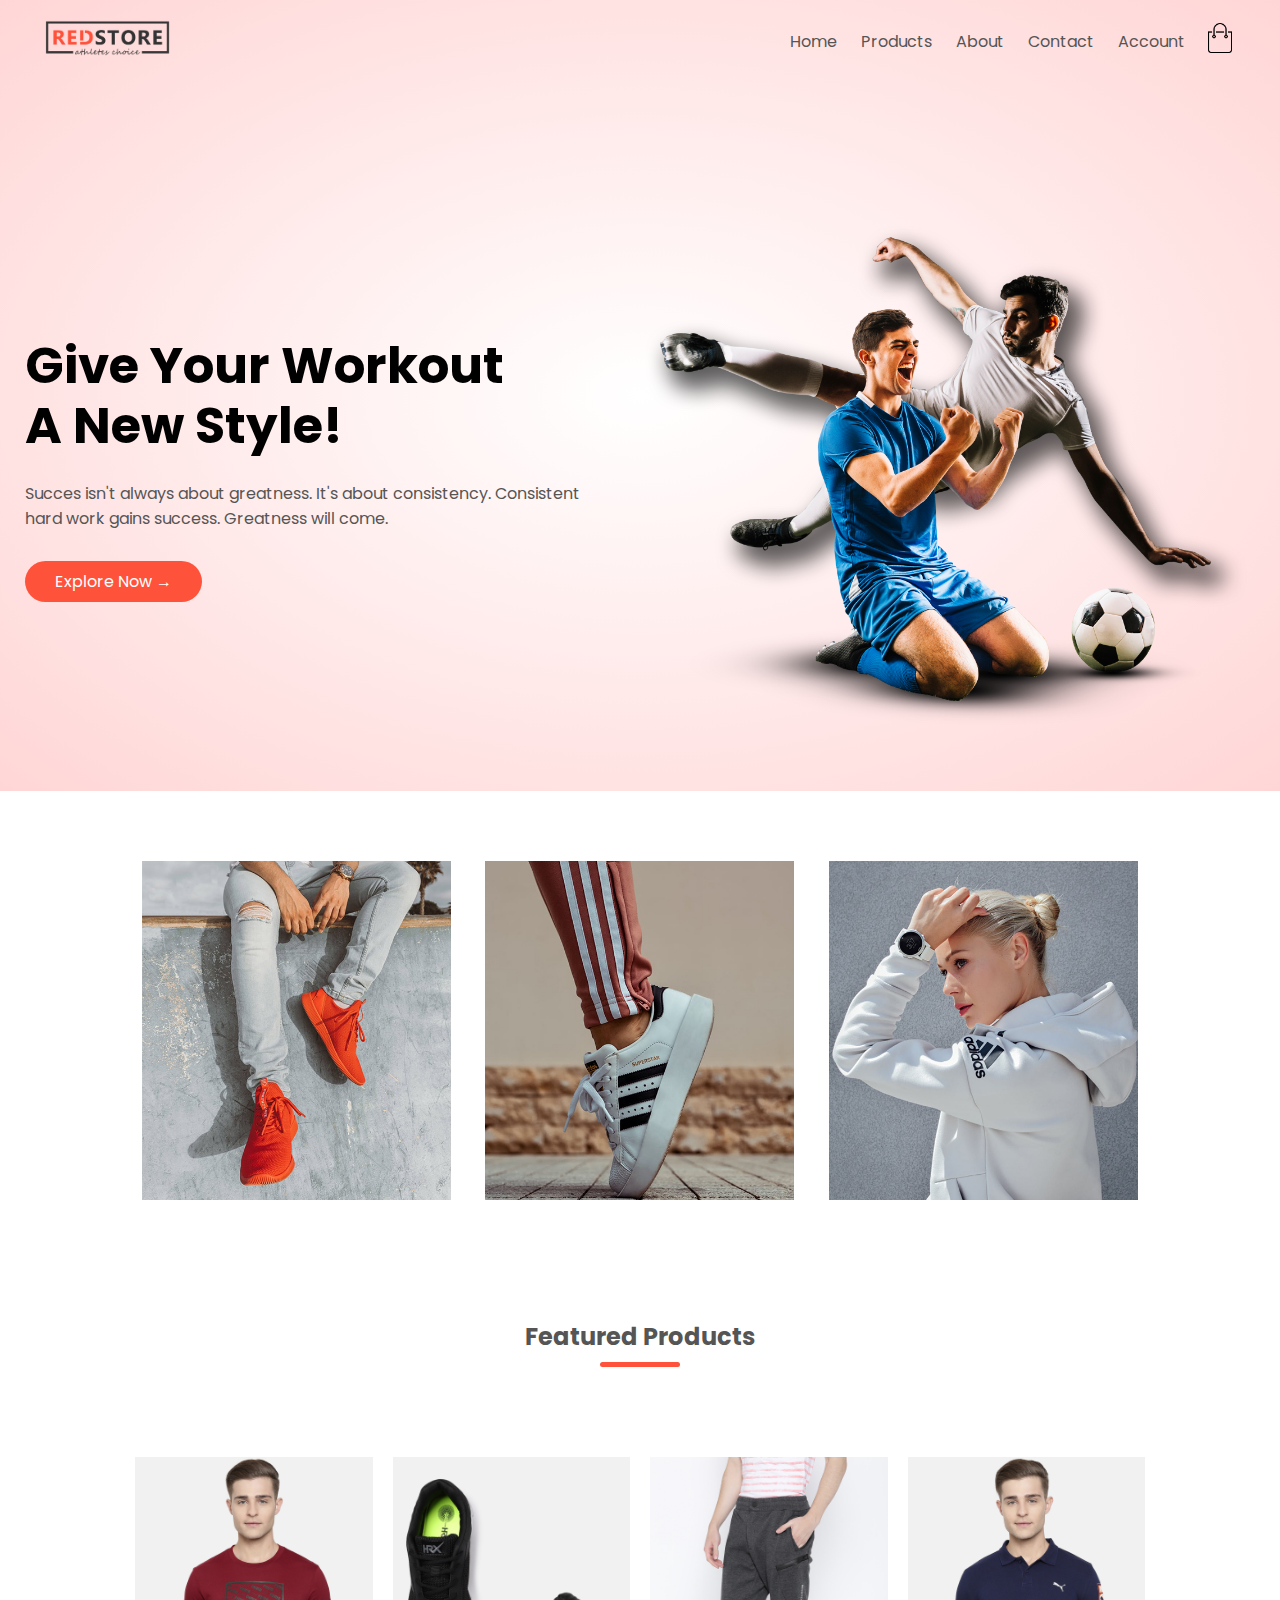
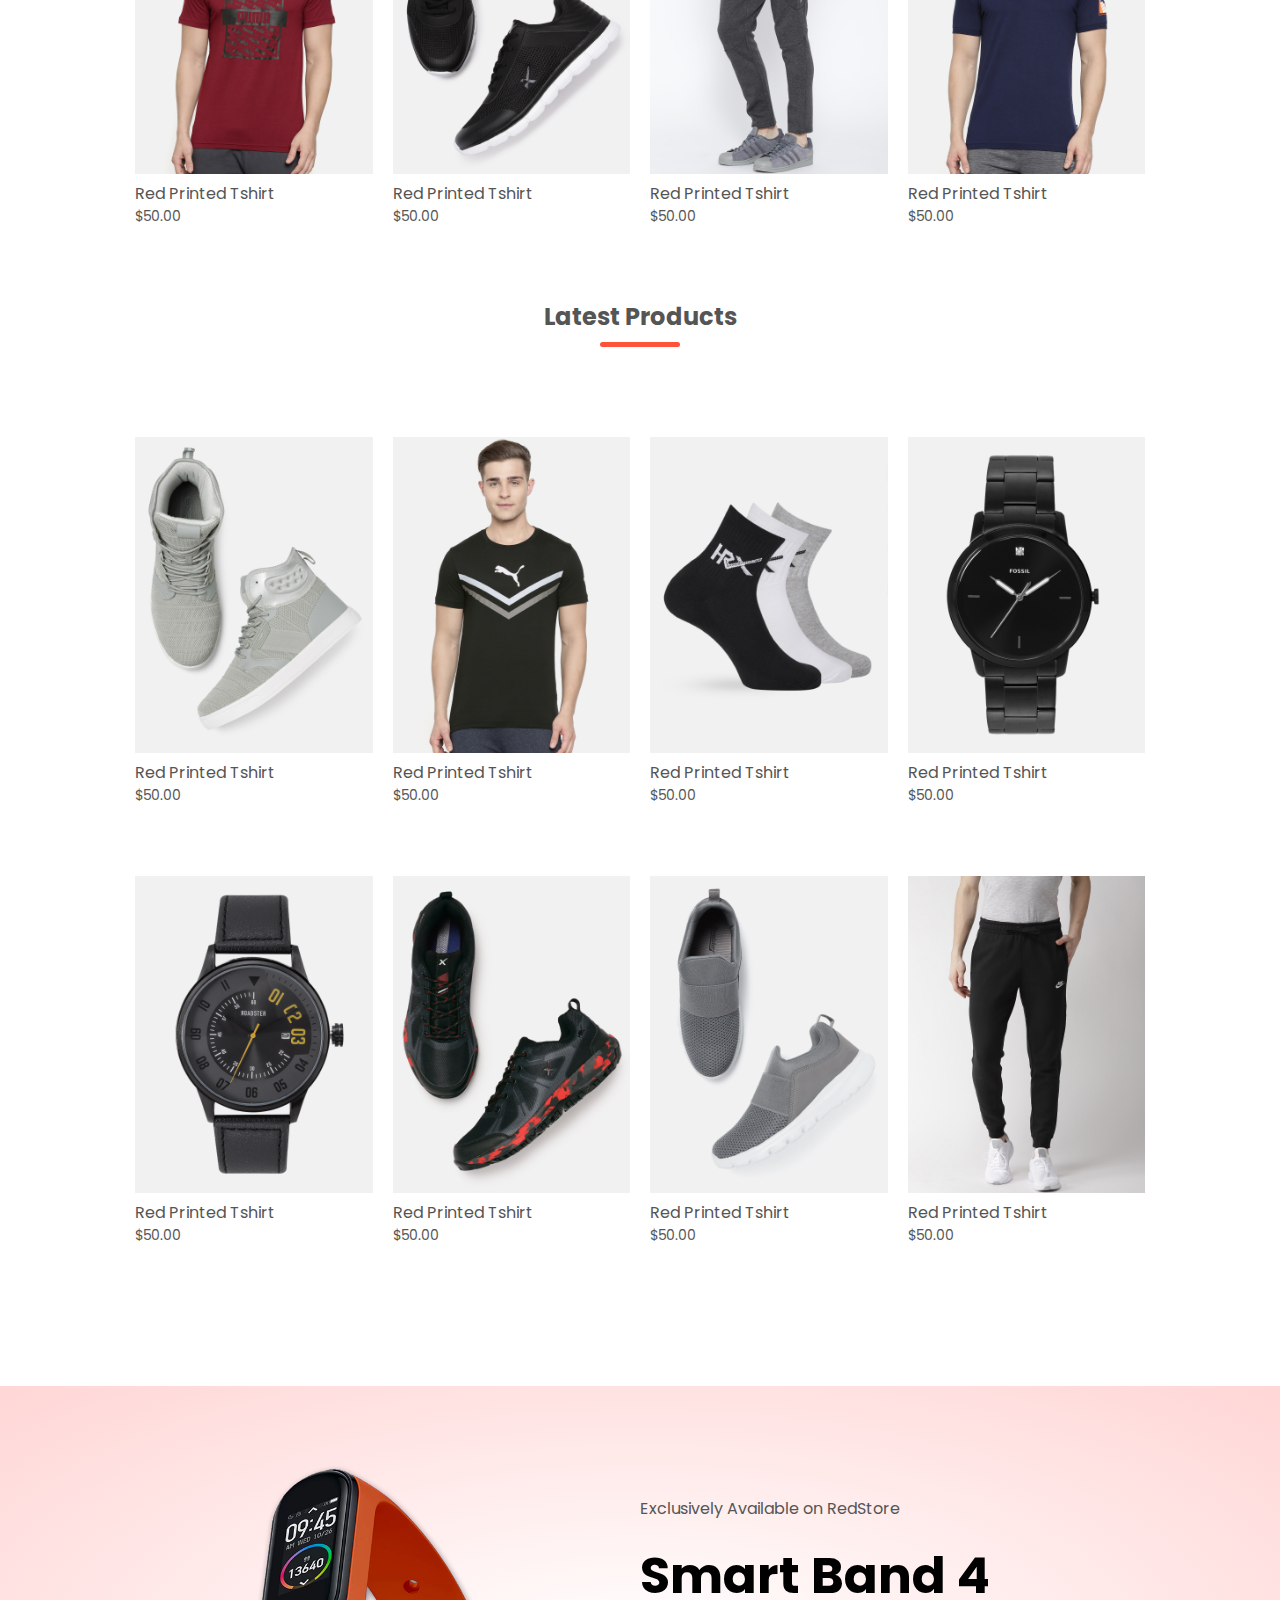
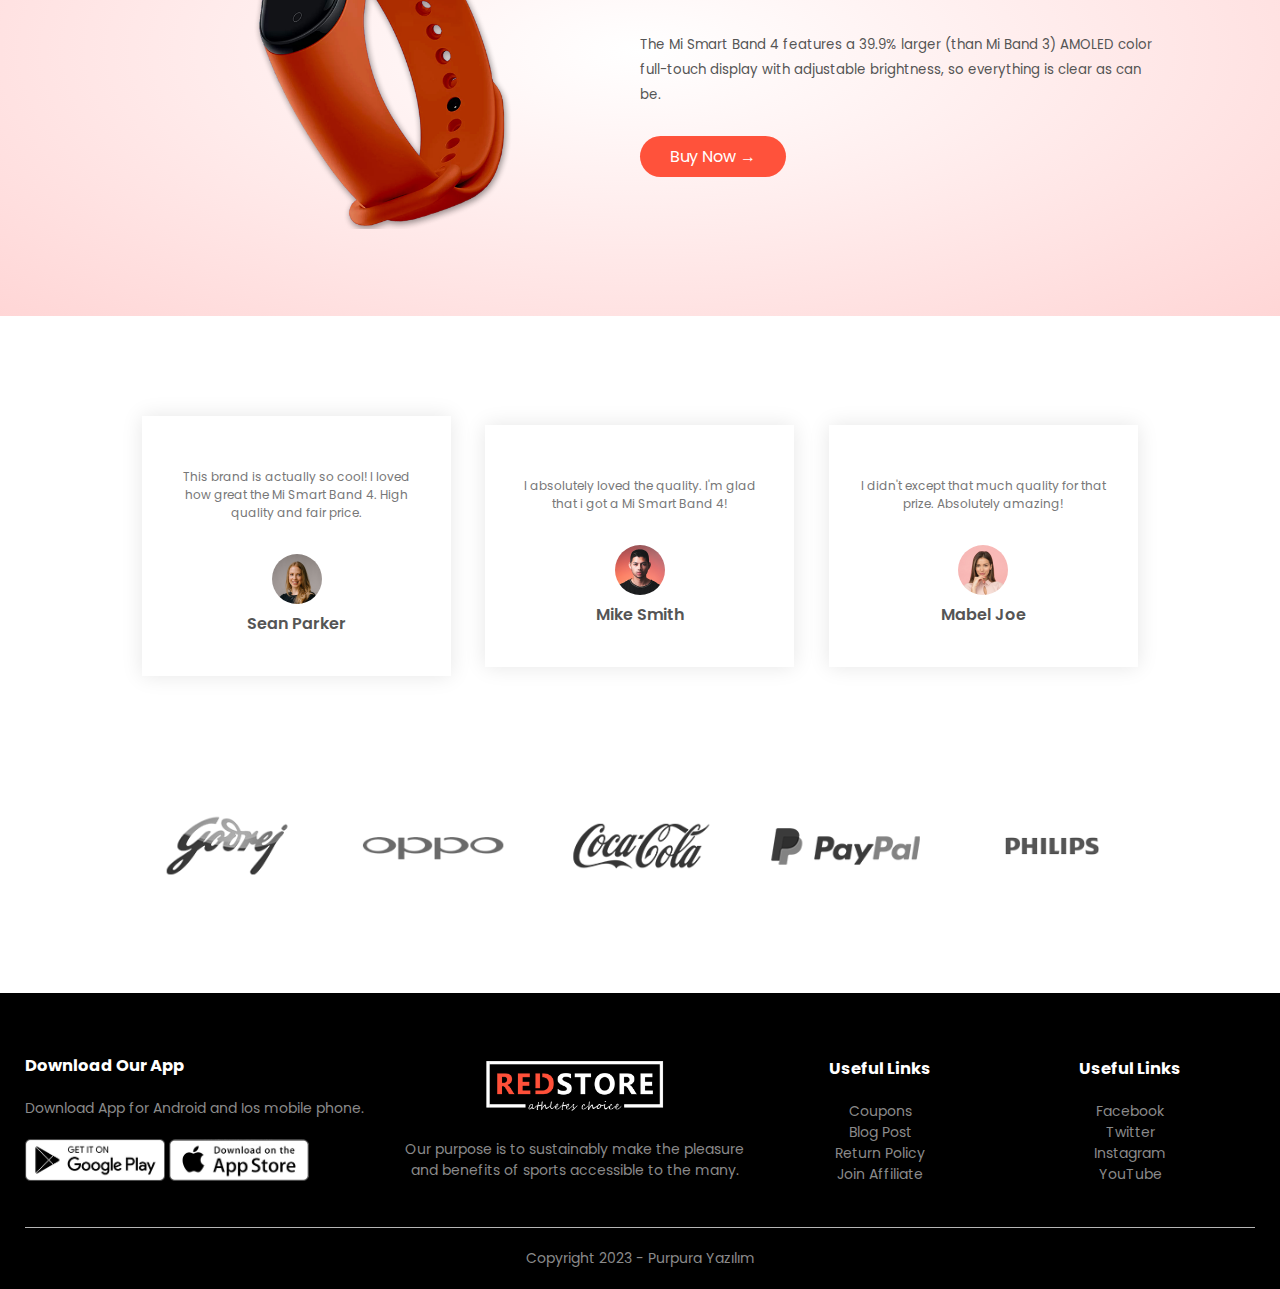
<file: red store/index.html>
<!DOCTYPE html>
<html lang="en">

<head>
    <meta charset="UTF-8" />
    <meta name="viewport" content="width=device-width, initial-scale=1.0" />
    <title>Red Store | Ecommerce Website Design</title>
    <link rel="stylesheet" href="styles.css" />
    <link rel="preconnect" href="https://fonts.googleapis.com" />
    <link rel="preconnect" href="https://fonts.gstatic.com" crossorigin />
    <link href="https://fonts.googleapis.com/css2?family=Poppins:wght@200;300;400;500;600;700&display=swap"
        rel="stylesheet" />
    <link rel="stylesheet" href="https://cdnjs.cloudflare.com/ajax/libs/font-awesome/6.4.2/css/all.min.css"
        integrity="sha512-z3gLpd7yknf1YoNbCzqRKc4qyor8gaKU1qmn+CShxbuBusANI9QpRohGBreCFkKxLhei6S9CQXFEbbKuqLg0DA=="
        crossorigin="anonymous" referrerpolicy="no-referrer" />
</head>

<body>
    <div class="header">
        <div class="container">
            <div class="navbar">
                <div class="logo">
                    <a href="index.html"><img src="images/logo.png" width="125px" /></a>
                </div>
                <nav>
                    <ul id="MenuItems">
                        <li>
                            <a href="index.html">Home</a>
                        </li>
                        <li>
                            <a href="products.html">Products</a>
                        </li>
                        <li>
                            <a href="">About</a>
                        </li>
                        <li>
                            <a href="">Contact</a>
                        </li>
                        <li>
                            <a href="account.html">Account</a>
                        </li>
                    </ul>
                </nav>
                <a href="cart.html"> <img src="images/cart.png" width="30px" height="30px" alt="" /></a>
                <img src="images/menu.png" class="menu-icon" onclick="menutoggle()" />
            </div>
            <div class="row">
                <div class="col-2">
                    <h1>Give Your Workout<br />A New Style!</h1>
                    <p>
                        Succes isn't always about greatness. It's about consistency.
                        Consistent <br />
                        hard work gains success. Greatness will come.
                    </p>
                    <a href="" class="btn">Explore Now &#8594;</a>
                </div>
                <div class="col-2">
                    <img src="images/image1.png" alt="" />
                </div>
            </div>
        </div>
    </div>

    <div class="categories">
        <div class="small-container">
            <div class="row">
                <div class="col-3">
                    <img src="images/category-1.jpg" />
                </div>
                <div class="col-3">
                    <img src="images/category-2.jpg" />
                </div>
                <div class="col-3"><img src="images/category-3.jpg" /></div>
            </div>
        </div>
    </div>

    <div class="small-container">
        <h2 class="title">Featured Products</h2>
        <div class="row">
            <div class="col-4">
               <a href="product-details.html"><img src="images/product-1.jpg" /></a>
                <h4>Red Printed Tshirt</h4>
                <div class="rating">
                    <i class="fa fa-star"></i>
                    <i class="fa fa-star"></i>
                    <i class="fa fa-star"></i>
                    <i class="fa fa-star"></i>
                    <i class="fa-solid fa-star-half-stroke"></i>
                </div>
                <p>$50.00</p>
            </div>
            <div class="col-4">
                <img src="images/product-2.jpg" />
                <h4>Red Printed Tshirt</h4>
                <div class="rating">
                    <i class="fa fa-star"></i>
                    <i class="fa fa-star"></i>
                    <i class="fa fa-star"></i>
                    <i class="fa fa-star"></i>
                    <i class="fa fa-star"></i>
                </div>
                <p>$50.00</p>
            </div>
            <div class="col-4">
                <img src="images/product-3.jpg" />
                <h4>Red Printed Tshirt</h4>
                <div class="rating">
                    <i class="fa fa-star"></i>
                    <i class="fa fa-star"></i>
                    <i class="fa fa-star"></i>
                    <i class="fa fa-star"></i>
                    <i class="fa-solid fa-star-half-stroke"></i>
                </div>
                <p>$50.00</p>
            </div>
            <div class="col-4">
                <img src="images/product-4.jpg" />
                <h4>Red Printed Tshirt</h4>
                <div class="rating">
                    <i class="fa fa-star"></i>
                    <i class="fa fa-star"></i>
                    <i class="fa fa-star"></i>
                    <i class="fa fa-star"></i>
                    <i class="fa-solid fa-star-half-stroke"></i>
                </div>
                <p>$50.00</p>
            </div>
        </div>
        <h2 class="title">Latest Products</h2>
        <div class="row">
            <div class="col-4">
                <img src="images/product-5.jpg" />
                <h4>Red Printed Tshirt</h4>
                <div class="rating">
                    <i class="fa fa-star"></i>
                    <i class="fa fa-star"></i>
                    <i class="fa fa-star"></i>
                    <i class="fa fa-star"></i>
                    <i class="fa-solid fa-star-half-stroke"></i>
                </div>
                <p>$50.00</p>
            </div>
            <div class="col-4">
                <img src="images/product-6.jpg" />
                <h4>Red Printed Tshirt</h4>
                <div class="rating">
                    <i class="fa fa-star"></i>
                    <i class="fa fa-star"></i>
                    <i class="fa fa-star"></i>
                    <i class="fa fa-star"></i>
                    <i class="fa fa-star"></i>
                </div>
                <p>$50.00</p>
            </div>
            <div class="col-4">
                <img src="images/product-7.jpg" />
                <h4>Red Printed Tshirt</h4>
                <div class="rating">
                    <i class="fa fa-star"></i>
                    <i class="fa fa-star"></i>
                    <i class="fa fa-star"></i>
                    <i class="fa fa-star"></i>
                    <i class="fa-solid fa-star-half-stroke"></i>
                </div>
                <p>$50.00</p>
            </div>
            <div class="col-4">
                <img src="images/product-8.jpg" />
                <h4>Red Printed Tshirt</h4>
                <div class="rating">
                    <i class="fa fa-star"></i>
                    <i class="fa fa-star"></i>
                    <i class="fa fa-star"></i>
                    <i class="fa fa-star"></i>
                    <i class="fa-solid fa-star-half-stroke"></i>
                </div>
                <p>$50.00</p>
            </div>
        </div>
        <div class="row">
            <div class="col-4">
                <img src="images/product-9.jpg" />
                <h4>Red Printed Tshirt</h4>
                <div class="rating">
                    <i class="fa fa-star"></i>
                    <i class="fa fa-star"></i>
                    <i class="fa fa-star"></i>
                    <i class="fa fa-star"></i>
                    <i class="fa-solid fa-star-half-stroke"></i>
                </div>
                <p>$50.00</p>
            </div>
            <div class="col-4">
                <img src="images/product-10.jpg" />
                <h4>Red Printed Tshirt</h4>
                <div class="rating">
                    <i class="fa fa-star"></i>
                    <i class="fa fa-star"></i>
                    <i class="fa fa-star"></i>
                    <i class="fa fa-star"></i>
                    <i class="fa fa-star"></i>
                </div>
                <p>$50.00</p>
            </div>
            <div class="col-4">
                <img src="images/product-11.jpg" />
                <h4>Red Printed Tshirt</h4>
                <div class="rating">
                    <i class="fa fa-star"></i>
                    <i class="fa fa-star"></i>
                    <i class="fa fa-star"></i>
                    <i class="fa fa-star"></i>
                    <i class="fa-solid fa-star-half-stroke"></i>
                </div>
                <p>$50.00</p>
            </div>
            <div class="col-4">
                <img src="images/product-12.jpg" />
                <h4>Red Printed Tshirt</h4>
                <div class="rating">
                    <i class="fa fa-star"></i>
                    <i class="fa fa-star"></i>
                    <i class="fa fa-star"></i>
                    <i class="fa fa-star"></i>
                    <i class="fa-solid fa-star-half-stroke"></i>
                </div>
                <p>$50.00</p>
            </div>
        </div>
    </div>
    <div class="offer">
        <div class="small-container">
            <div class="row">
                <div class="col-2">
                    <img src="images/exclusive.png" class="offer-img" alt="" />
                </div>
                <div class="col-2">
                    <p>Exclusively Available on RedStore</p>
                    <h1>Smart Band 4</h1>
                    <small>The Mi Smart Band 4 features a 39.9% larger (than Mi Band 3)
                        AMOLED color full-touch display with adjustable brightness, so
                        everything is clear as can be.</small>
                    <br>
                    <a href="" class="btn">Buy Now &#8594;</a>
                </div>
            </div>
        </div>
    </div>

    <div class="testimonial">
        <div class="small-container">
            <div class="row">
                <div class="col-3">
                    <i class="fa fa-quote-left"></i>
                    <p>This brand is actually so cool! I loved how great the Mi Smart Band 4. High quality and fair
                        price.</p>
                    <div class="rating">
                        <i class="fa fa-star"></i>
                        <i class="fa fa-star"></i>
                        <i class="fa fa-star"></i>
                        <i class="fa fa-star"></i>
                        <i class="fa fa-star"></i>
                    </div>
                    <img src="images/user-1.png" alt="">
                    <h3>Sean Parker</h3>
                </div>
                <div class="col-3">
                    <i class="fa fa-quote-left"></i>
                    <p>I absolutely loved the quality. I'm glad that i got a Mi Smart Band 4!</p>
                    <div class="rating">
                        <i class="fa fa-star"></i>
                        <i class="fa fa-star"></i>
                        <i class="fa fa-star"></i>
                        <i class="fa fa-star"></i>
                        <i class="fa fa-star"></i>
                    </div>
                    <img src="images/user-2.png" alt="">
                    <h3>Mike Smith</h3>
                </div>
                <div class="col-3">
                    <i class="fa fa-quote-left"></i>
                    <p>I didn't except that much quality for that prize. Absolutely amazing!</p>
                    <div class="rating">
                        <i class="fa fa-star"></i>
                        <i class="fa fa-star"></i>
                        <i class="fa fa-star"></i>
                        <i class="fa fa-star"></i>
                        <i class="fa fa-star"></i>
                    </div>
                    <img src="images/user-3.png" alt="">
                    <h3>Mabel Joe</h3>
                </div>
            </div>
        </div>
    </div>

    <div class="brands">
        <div class="small-container">
            <div class="row">
                <div class="col-5">
                    <img src="images/logo-godrej.png" alt="">
                </div>
                <div class="col-5">
                    <img src="images/logo-oppo.png" alt="">
                </div>
                <div class="col-5">
                    <img src="images/logo-coca-cola.png" alt="">
                </div>
                <div class="col-5">
                    <img src="images/logo-paypal.png" alt="">
                </div>
                <div class="col-5">
                    <img src="images/logo-philips.png" alt="">
                </div>
            </div>
        </div>
    </div>

    <div class="footer">
        <div class="container">
            <div class="row">
                <div class="footer-col-1">
                    <h3>Download Our App</h3>
                    <p>Download App for Android and Ios mobile phone.</p>
                    <div class="app-logo">
                        <img src="images/play-store.png" alt="">
                        <img src="images/app-store.png" alt="">
                    </div>
                </div>
                <div class="footer-col-2">
                    <img src="images/logo-white.png" alt="">
                    <p>Our purpose is to sustainably make the pleasure and benefits of sports accessible to the many.
                    </p>
                </div>
                <div class="footer-col-3">
                    <h3>Useful Links</h3>
                    <ul>
                        <li>Coupons</li>
                        <li>Blog Post</li>
                        <li>Return Policy</li>
                        <li>Join Affiliate</li>
                    </ul>
                </div>
                <div class="footer-col-4">
                    <h3>Useful Links</h3>
                    <ul>
                        <li>Facebook</li>
                        <li>Twitter</li>
                        <li>Instagram</li>
                        <li>YouTube</li>
                    </ul>
                </div>
            </div>
            <hr>
            <p class="copyright">Copyright 2023 - Purpura Yazılım</p>
        </div>
    </div>

    <script>
        var MenuItems = document.getElementById("MenuItems");

        MenuItems.style.maxHeight = "0px";

        function menutoggle() {
            if (MenuItems.style.maxHeight == "0px") {
                MenuItems.style.maxHeight = "200px";
            }
            else {
                MenuItems.style.maxHeight = "0px";
            }
        }
    </script>
</body>

</html>
</file>
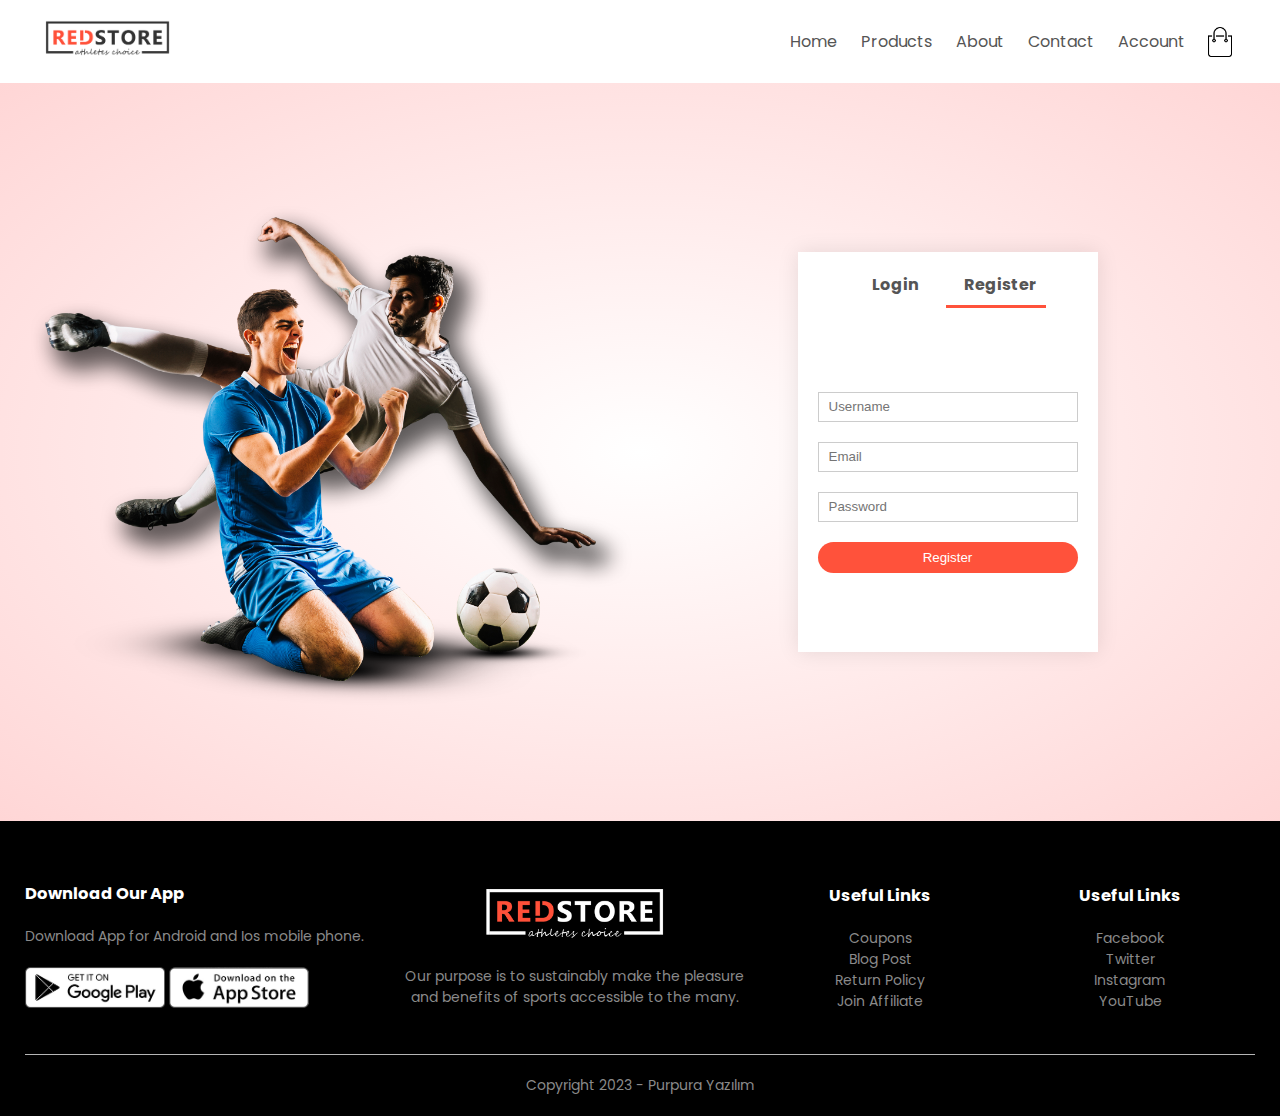
<file: red store/account.html>
<!DOCTYPE html>
<html lang="en">

<head>
    <meta charset="UTF-8" />
    <meta name="viewport" content="width=device-width, initial-scale=1.0" />
    <title>All Products - Red Store</title>
    <link rel="stylesheet" href="styles.css" />
    <link rel="preconnect" href="https://fonts.googleapis.com" />
    <link rel="preconnect" href="https://fonts.gstatic.com" crossorigin />
    <link href="https://fonts.googleapis.com/css2?family=Poppins:wght@200;300;400;500;600;700&display=swap"
        rel="stylesheet" />
    <link rel="stylesheet" href="https://cdnjs.cloudflare.com/ajax/libs/font-awesome/6.4.2/css/all.min.css"
        integrity="sha512-z3gLpd7yknf1YoNbCzqRKc4qyor8gaKU1qmn+CShxbuBusANI9QpRohGBreCFkKxLhei6S9CQXFEbbKuqLg0DA=="
        crossorigin="anonymous" referrerpolicy="no-referrer" />
</head>

<body>
    <div class="container">
        <div class="navbar">
            <div class="logo">
                <img src="images/logo.png" width="125px" />
            </div>
            <nav>
                <ul id="MenuItems">
                    <li>
                        <a href="">Home</a>
                    </li>
                    <li>
                        <a href="">Products</a>
                    </li>
                    <li>
                        <a href="">About</a>
                    </li>
                    <li>
                        <a href="">Contact</a>
                    </li>
                    <li>
                        <a href="">Account</a>
                    </li>
                </ul>
            </nav>
            <img src="images/cart.png" width="30px" height="30px" alt="" />
            <img src="images/menu.png" class="menu-icon" onclick="menutoggle()" />
        </div>
    </div>

    <div class="account-page">
        <div class="container">
            <div class="row">
                <div class="col-2">
                    <img src="images/image1.png" width="100%" alt="">
                </div>
                <div class="col-2">
                    <div class="form-container">
                        <div class="form-btn">
                            <span onclick="login()">Login</span>
                            <span onclick="register()">Register</span>
                            <hr id="Indicator">
                        </div>

                        <form id="LoginForm" action="">
                            <input type="text" placeholder="Username">
                            <input type="password" placeholder="Password">
                            <button type="submit" class="btn">Login</button>
                            <a href="">Forgot Password</a>
                        </form>

                        <form id="RegForm" action="">
                            <input type="text" placeholder="Username">
                            <input type="email" placeholder="Email">
                            <input type="password" placeholder="Password">
                            <button type="submit" class="btn">Register</button>
                        </form>
                    </div>

                </div>
            </div>
        </div>
    </div>

    <div class="footer">
        <div class="container">
            <div class="row">
                <div class="footer-col-1">
                    <h3>Download Our App</h3>
                    <p>Download App for Android and Ios mobile phone.</p>
                    <div class="app-logo">
                        <img src="images/play-store.png" alt="">
                        <img src="images/app-store.png" alt="">
                    </div>
                </div>
                <div class="footer-col-2">
                    <img src="images/logo-white.png" alt="">
                    <p>Our purpose is to sustainably make the pleasure and benefits of sports accessible to the many.
                    </p>
                </div>
                <div class="footer-col-3">
                    <h3>Useful Links</h3>
                    <ul>
                        <li>Coupons</li>
                        <li>Blog Post</li>
                        <li>Return Policy</li>
                        <li>Join Affiliate</li>
                    </ul>
                </div>
                <div class="footer-col-4">
                    <h3>Useful Links</h3>
                    <ul>
                        <li>Facebook</li>
                        <li>Twitter</li>
                        <li>Instagram</li>
                        <li>YouTube</li>
                    </ul>
                </div>
            </div>
            <hr>
            <p class="copyright">Copyright 2023 - Purpura Yazılım</p>
        </div>
    </div>

    <script>

        var MenuItems = document.getElementById("MenuItems");

        MenuItems.style.maxHeight = "0px";

        function menutoggle() {
            if (MenuItems.style.maxHeight == "0px") {
                MenuItems.style.maxHeight = "200px";
            }
            else {
                MenuItems.style.maxHeight = "0px";
            }
        }

    </script>

    <script>

        var LoginForm = document.getElementById("LoginForm");
        var RegForm = document.getElementById("RegForm");
        var Indicator = document.getElementById("Indicator");

        function login() {
            RegForm.style.transform = "translateX(300px)";
            LoginForm.style.transform = "translateX(300px)";
            Indicator.style.transform = "translateX(0px)";
        }

        function register() {
            RegForm.style.transform = "translateX(0px)";
            LoginForm.style.transform = "translateX(0px)";
            Indicator.style.transform = "translateX(100px)";
        }

    </script>

</body>

</html>
</file>
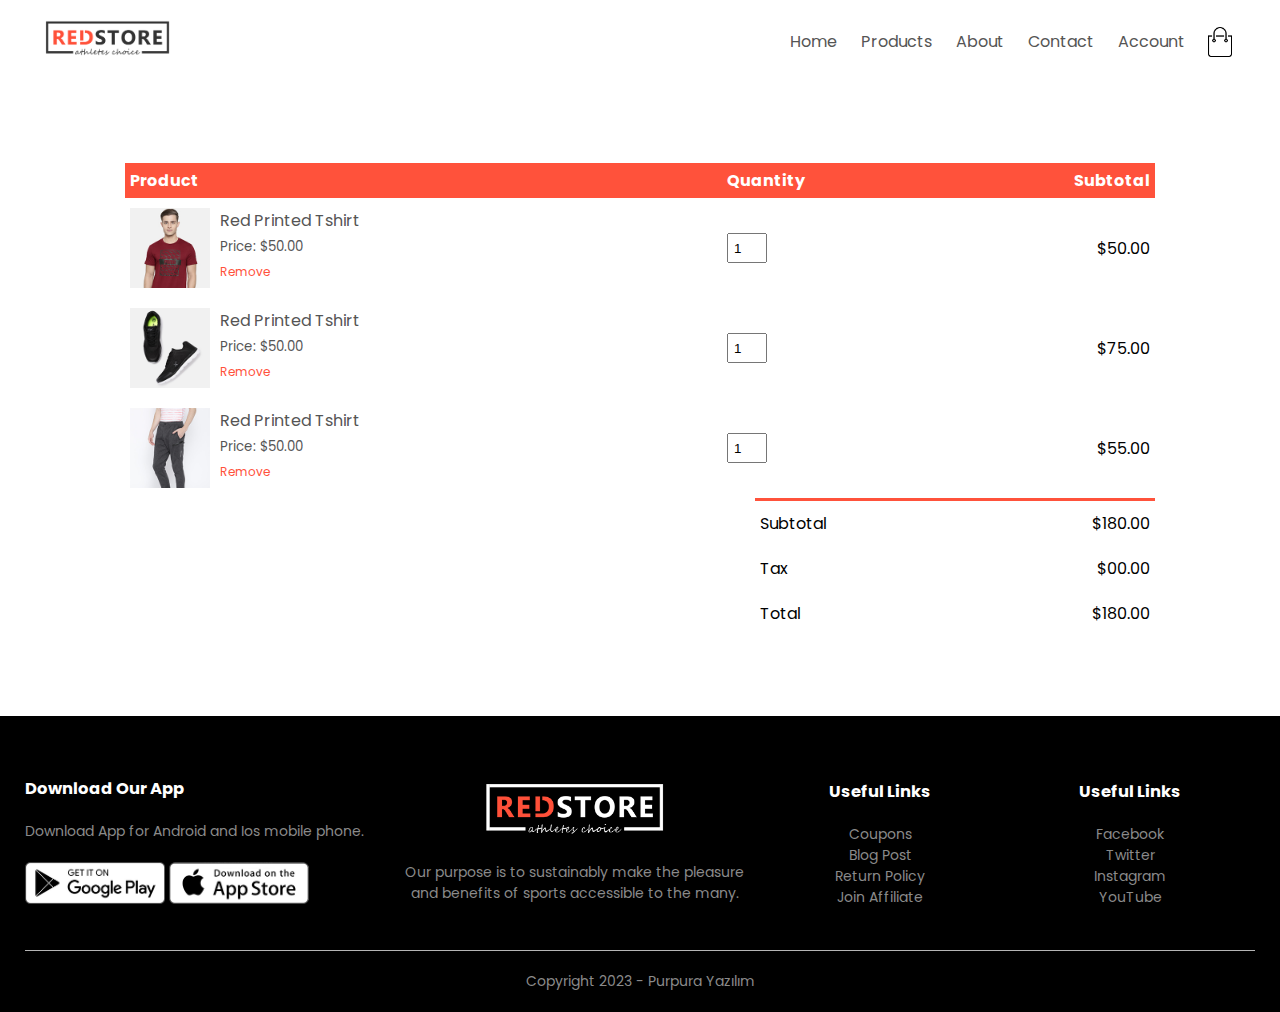
<file: red store/cart.html>
<!DOCTYPE html>
<html lang="en">

<head>
    <meta charset="UTF-8" />
    <meta name="viewport" content="width=device-width, initial-scale=1.0" />
    <title>All Products - Red Store</title>
    <link rel="stylesheet" href="styles.css" />
    <link rel="preconnect" href="https://fonts.googleapis.com" />
    <link rel="preconnect" href="https://fonts.gstatic.com" crossorigin />
    <link href="https://fonts.googleapis.com/css2?family=Poppins:wght@200;300;400;500;600;700&display=swap"
        rel="stylesheet" />
    <link rel="stylesheet" href="https://cdnjs.cloudflare.com/ajax/libs/font-awesome/6.4.2/css/all.min.css"
        integrity="sha512-z3gLpd7yknf1YoNbCzqRKc4qyor8gaKU1qmn+CShxbuBusANI9QpRohGBreCFkKxLhei6S9CQXFEbbKuqLg0DA=="
        crossorigin="anonymous" referrerpolicy="no-referrer" />
</head>

<body>
    <div class="container">
        <div class="navbar">
            <div class="logo">
                <img src="images/logo.png" width="125px" />
            </div>
            <nav>
                <ul id="MenuItems">
                    <li>
                        <a href="">Home</a>
                    </li>
                    <li>
                        <a href="">Products</a>
                    </li>
                    <li>
                        <a href="">About</a>
                    </li>
                    <li>
                        <a href="">Contact</a>
                    </li>
                    <li>
                        <a href="">Account</a>
                    </li>
                </ul>
            </nav>
            <img src="images/cart.png" width="30px" height="30px" alt="" />
            <img src="images/menu.png" class="menu-icon" onclick="menutoggle()" />
        </div>
    </div>

    <div class="small-container cart-page">
        <table>
            <tr>
                <th>Product</th>
                <th>Quantity</th>
                <th>Subtotal</th>
            </tr>
            <tr>
                <td>
                    <div class="cart-info">
                        <img src="images/buy-1.jpg" alt="">
                        <div>
                            <p>Red Printed Tshirt</p>
                            <small>Price: $50.00</small>
                            <br>
                            <a href="">Remove</a>
                        </div>
                    </div>
                <td><input type="number" value="1"></td>
                <td>$50.00</td>
                </td>
            </tr>
            <tr>
                <td>
                    <div class="cart-info">
                        <img src="images/buy-2.jpg" alt="">
                        <div>
                            <p>Red Printed Tshirt</p>
                            <small>Price: $50.00</small>
                            <br>
                            <a href="">Remove</a>
                        </div>
                    </div>
                <td><input type="number" value="1"></td>
                <td>$75.00</td>
                </td>
            </tr>
            <tr>
                <td>
                    <div class="cart-info">
                        <img src="images/buy-3.jpg" alt="">
                        <div>
                            <p>Red Printed Tshirt</p>
                            <small>Price: $50.00</small>
                            <br>
                            <a href="">Remove</a>
                        </div>
                    </div>
                <td><input type="number" value="1"></td>
                <td>$55.00</td>
                </td>
            </tr>
        </table>

        <div class="total-price">
            <table>
                <tr>
                    <td>Subtotal</td>
                    <td>$180.00</td>
                </tr>
                <tr>
                    <td>Tax</td>
                    <td>$00.00</td>
                </tr>
                <tr>
                    <td>Total</td>
                    <td>$180.00</td>
                </tr>
            </table>
        </div>

    </div>

    <div class="footer">
        <div class="container">
            <div class="row">
                <div class="footer-col-1">
                    <h3>Download Our App</h3>
                    <p>Download App for Android and Ios mobile phone.</p>
                    <div class="app-logo">
                        <img src="images/play-store.png" alt="">
                        <img src="images/app-store.png" alt="">
                    </div>
                </div>
                <div class="footer-col-2">
                    <img src="images/logo-white.png" alt="">
                    <p>Our purpose is to sustainably make the pleasure and benefits of sports accessible to the many.
                    </p>
                </div>
                <div class="footer-col-3">
                    <h3>Useful Links</h3>
                    <ul>
                        <li>Coupons</li>
                        <li>Blog Post</li>
                        <li>Return Policy</li>
                        <li>Join Affiliate</li>
                    </ul>
                </div>
                <div class="footer-col-4">
                    <h3>Useful Links</h3>
                    <ul>
                        <li>Facebook</li>
                        <li>Twitter</li>
                        <li>Instagram</li>
                        <li>YouTube</li>
                    </ul>
                </div>
            </div>
            <hr>
            <p class="copyright">Copyright 2023 - Purpura Yazılım</p>
        </div>
    </div>

    <script>
        var MenuItems = document.getElementById("MenuItems");

        MenuItems.style.maxHeight = "0px";

        function menutoggle() {
            if (MenuItems.style.maxHeight == "0px") {
                MenuItems.style.maxHeight = "200px";
            }
            else {
                MenuItems.style.maxHeight = "0px";
            }
        }
    </script>

</body>

</html>
</file>
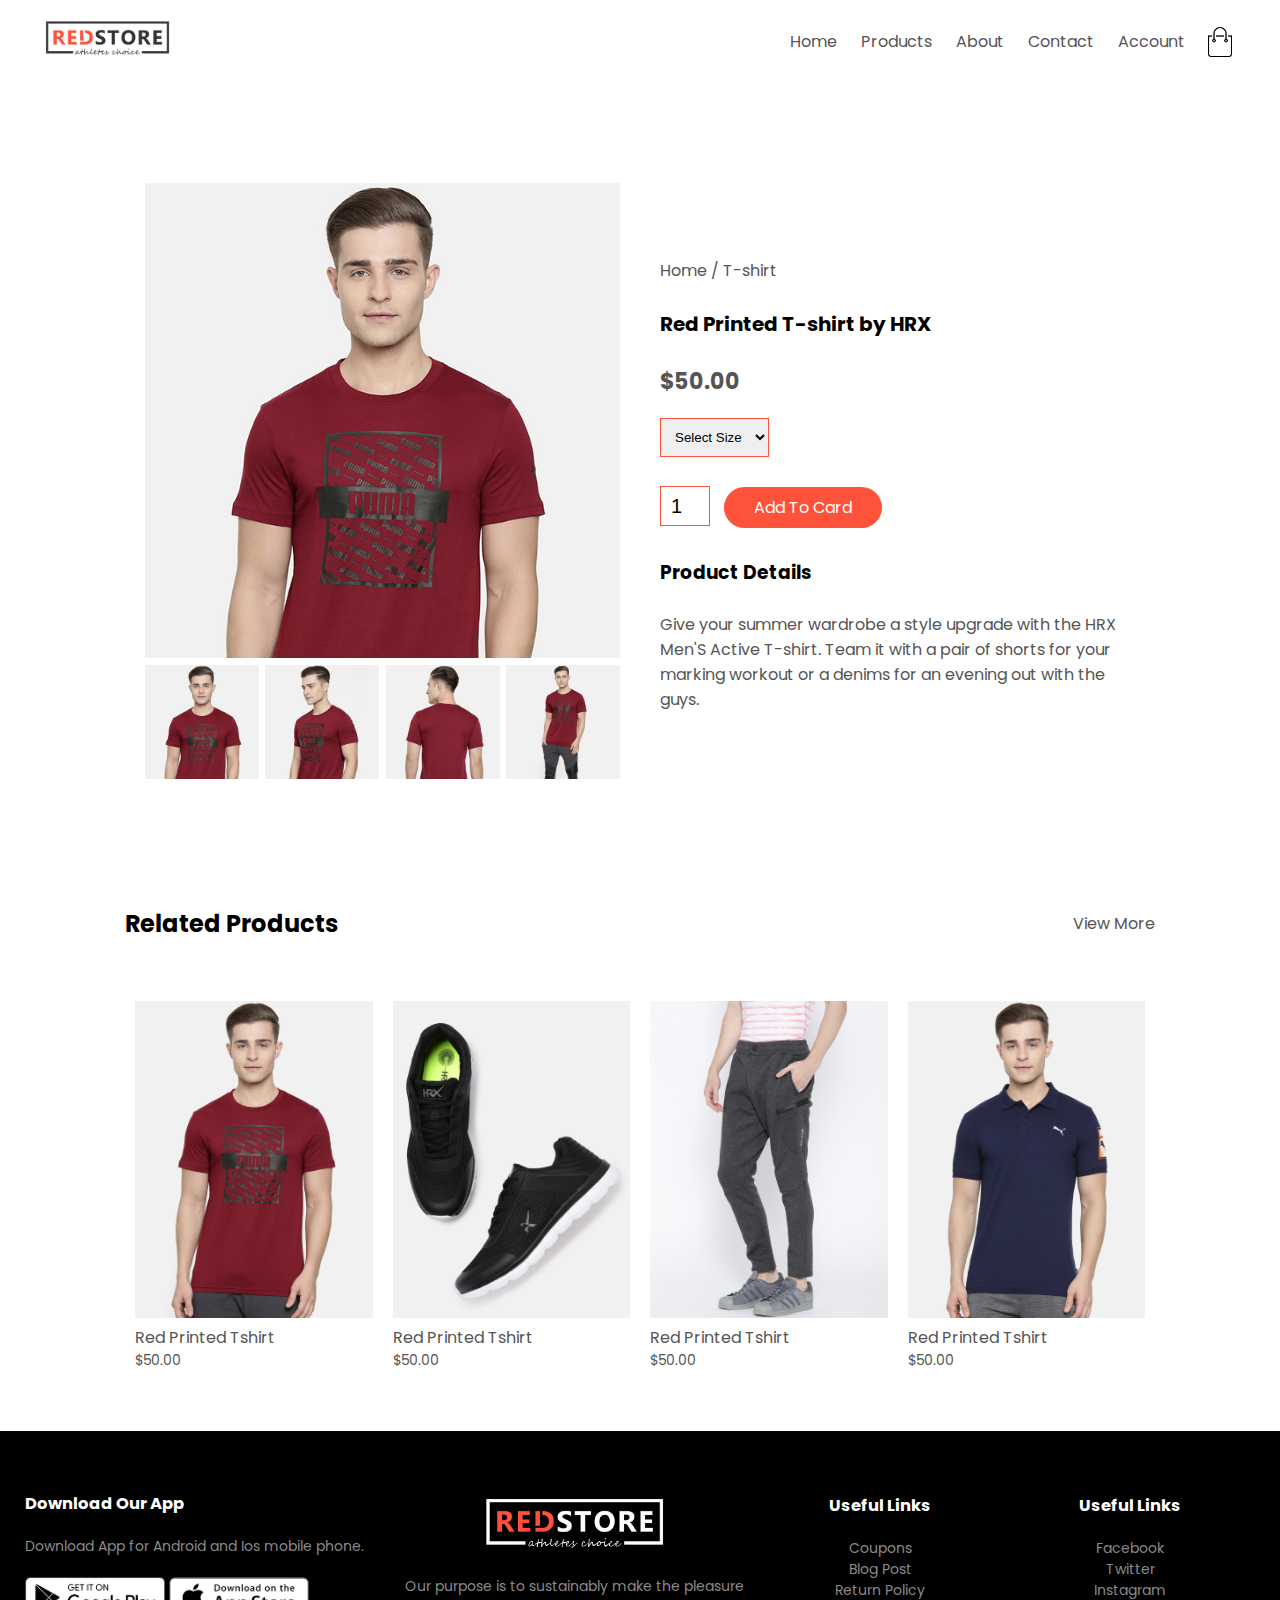
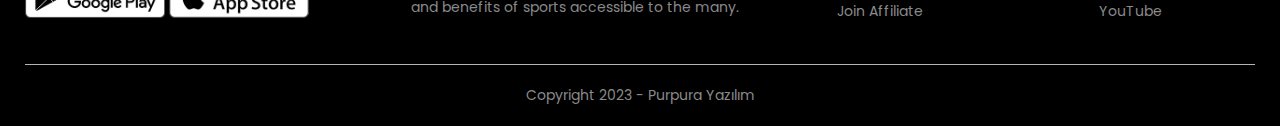
<file: red store/product-details.html>
<!DOCTYPE html>
<html lang="en">

<head>
    <meta charset="UTF-8" />
    <meta name="viewport" content="width=device-width, initial-scale=1.0" />
    <title>All Products - Red Store</title>
    <link rel="stylesheet" href="styles.css" />
    <link rel="preconnect" href="https://fonts.googleapis.com" />
    <link rel="preconnect" href="https://fonts.gstatic.com" crossorigin />
    <link href="https://fonts.googleapis.com/css2?family=Poppins:wght@200;300;400;500;600;700&display=swap"
        rel="stylesheet" />
    <link rel="stylesheet" href="https://cdnjs.cloudflare.com/ajax/libs/font-awesome/6.4.2/css/all.min.css"
        integrity="sha512-z3gLpd7yknf1YoNbCzqRKc4qyor8gaKU1qmn+CShxbuBusANI9QpRohGBreCFkKxLhei6S9CQXFEbbKuqLg0DA=="
        crossorigin="anonymous" referrerpolicy="no-referrer" />
</head>

<body>
    <div class="container">
        <div class="navbar">
            <div class="logo">
                <img src="images/logo.png" width="125px" />
            </div>
            <nav>
                <ul id="MenuItems">
                    <li>
                        <a href="">Home</a>
                    </li>
                    <li>
                        <a href="">Products</a>
                    </li>
                    <li>
                        <a href="">About</a>
                    </li>
                    <li>
                        <a href="">Contact</a>
                    </li>
                    <li>
                        <a href="">Account</a>
                    </li>
                </ul>
            </nav>
            <img src="images/cart.png" width="30px" height="30px" alt="" />
            <img src="images/menu.png" class="menu-icon" onclick="menutoggle()" />
        </div>
    </div>

    <div class="small-container single-product">
        <div class="row">
            <div class="col-2">
                <img src="images/gallery-1.jpg" width="100%" alt="" id="ProductImg">
                <div class="small-img-row">
                    <div class="small-img-col">
                        <img src="images/gallery-1.jpg" alt="" class="small-img">
                    </div>
                    <div class="small-img-col">
                        <img src="images/gallery-2.jpg" alt="" class="small-img">
                    </div>
                    <div class="small-img-col">
                        <img src="images/gallery-3.jpg" alt="" class="small-img">
                    </div>
                    <div class="small-img-col">
                        <img src="images/gallery-4.jpg" alt="" class="small-img">
                    </div>
                </div>
            </div>
            <div class="col-2">
                <p>Home / T-shirt</p>
                <h1>Red Printed T-shirt by HRX</h1>
                <h4>$50.00</h4>
                <select>
                    <option>Select Size</option>
                    <option>XXL</option>
                    <option>XL</option>
                    <option>Large</option>
                    <option>Medium</option>
                    <option>Small</option>
                </select>
                <input type="number" value="1">
                <a href="" class="btn">Add To Card</a>
                <h3>Product Details<i class="fa fa-indent"></i></h3>
                <br>
                <p>Give your summer wardrobe a style upgrade with the HRX Men'S Active T-shirt. Team it with a pair of
                    shorts for your marking workout or a denims for an evening out with the guys.</p>
            </div>
        </div>
    </div>

    <div class="small-container">
        <div class="row row-2">
            <h2>Related Products</h2>
            <p>View More</p>
            
        </div>
    </div>

    <div class="small-container">
        <div class="row">
            <div class="col-4">
                <img src="images/product-1.jpg" />
                <h4>Red Printed Tshirt</h4>
                <div class="rating">
                    <i class="fa fa-star"></i>
                    <i class="fa fa-star"></i>
                    <i class="fa fa-star"></i>
                    <i class="fa fa-star"></i>
                    <i class="fa-solid fa-star-half-stroke"></i>
                </div>
                <p>$50.00</p>
            </div>
            <div class="col-4">
                <img src="images/product-2.jpg" />
                <h4>Red Printed Tshirt</h4>
                <div class="rating">
                    <i class="fa fa-star"></i>
                    <i class="fa fa-star"></i>
                    <i class="fa fa-star"></i>
                    <i class="fa fa-star"></i>
                    <i class="fa fa-star"></i>
                </div>
                <p>$50.00</p>
            </div>
            <div class="col-4">
                <img src="images/product-3.jpg" />
                <h4>Red Printed Tshirt</h4>
                <div class="rating">
                    <i class="fa fa-star"></i>
                    <i class="fa fa-star"></i>
                    <i class="fa fa-star"></i>
                    <i class="fa fa-star"></i>
                    <i class="fa-solid fa-star-half-stroke"></i>
                </div>
                <p>$50.00</p>
            </div>
            <div class="col-4">
                <img src="images/product-4.jpg" />
                <h4>Red Printed Tshirt</h4>
                <div class="rating">
                    <i class="fa fa-star"></i>
                    <i class="fa fa-star"></i>
                    <i class="fa fa-star"></i>
                    <i class="fa fa-star"></i>
                    <i class="fa-solid fa-star-half-stroke"></i>
                </div>
                <p>$50.00</p>
            </div>
        </div>
    </div>

    <div class="footer">
        <div class="container">
            <div class="row">
                <div class="footer-col-1">
                    <h3>Download Our App</h3>
                    <p>Download App for Android and Ios mobile phone.</p>
                    <div class="app-logo">
                        <img src="images/play-store.png" alt="">
                        <img src="images/app-store.png" alt="">
                    </div>
                </div>
                <div class="footer-col-2">
                    <img src="images/logo-white.png" alt="">
                    <p>Our purpose is to sustainably make the pleasure and benefits of sports accessible to the many.
                    </p>
                </div>
                <div class="footer-col-3">
                    <h3>Useful Links</h3>
                    <ul>
                        <li>Coupons</li>
                        <li>Blog Post</li>
                        <li>Return Policy</li>
                        <li>Join Affiliate</li>
                    </ul>
                </div>
                <div class="footer-col-4">
                    <h3>Useful Links</h3>
                    <ul>
                        <li>Facebook</li>
                        <li>Twitter</li>
                        <li>Instagram</li>
                        <li>YouTube</li>
                    </ul>
                </div>
            </div>
            <hr>
            <p class="copyright">Copyright 2023 - Purpura Yazılım</p>
        </div>
    </div>

    <script>
        var MenuItems = document.getElementById("MenuItems");

        MenuItems.style.maxHeight = "0px";

        function menutoggle() {
            if (MenuItems.style.maxHeight == "0px") {
                MenuItems.style.maxHeight = "200px";
            }
            else {
                MenuItems.style.maxHeight = "0px";
            }
        }
    </script>

    <script>
        var ProductImg = document.getElementById("ProductImg");
        var SmallImg = document.getElementsByClassName("small-img");

            SmallImg[0].onclick = function()
            {
                ProductImg.src = SmallImg[0].src;
            }

            SmallImg[1].onclick = function()
            {
                ProductImg.src = SmallImg[1].src;
            }
            SmallImg[2].onclick = function()
            {
                ProductImg.src = SmallImg[2].src;
            }
            SmallImg[3].onclick = function()
            {
                ProductImg.src = SmallImg[3].src;
            }
    </script>
</body>

</html>
</file>
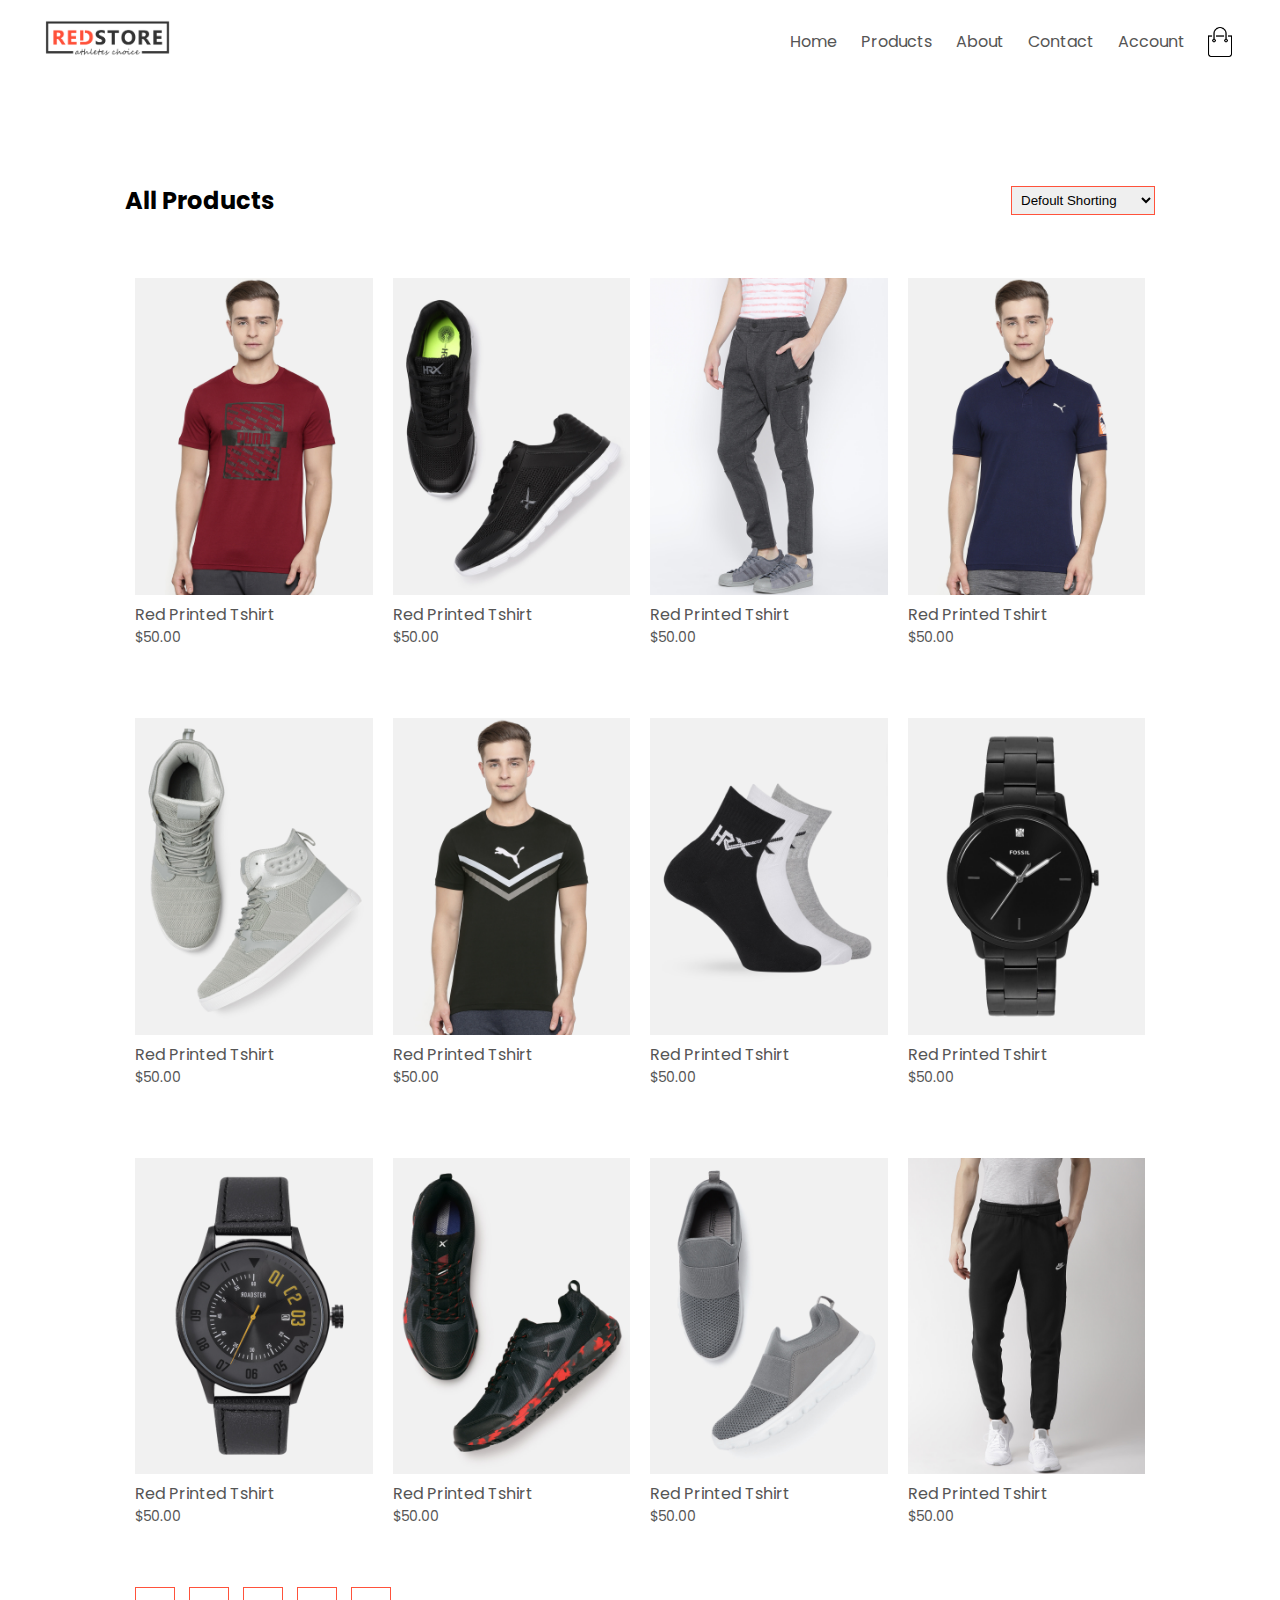
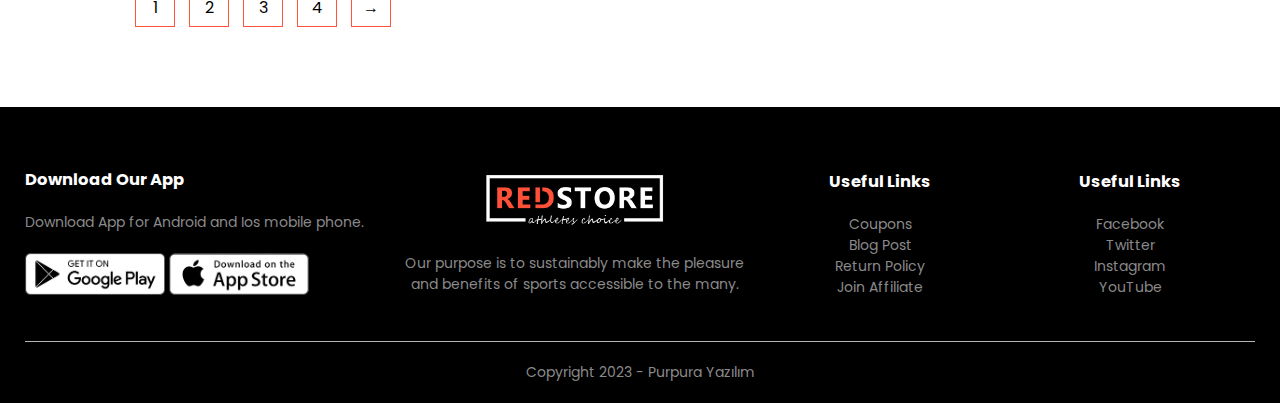
<file: red store/products.html>
<!DOCTYPE html>
<html lang="en">

<head>
    <meta charset="UTF-8" />
    <meta name="viewport" content="width=device-width, initial-scale=1.0" />
    <title>All Products - Red Store</title>
    <link rel="stylesheet" href="styles.css" />
    <link rel="preconnect" href="https://fonts.googleapis.com" />
    <link rel="preconnect" href="https://fonts.gstatic.com" crossorigin />
    <link href="https://fonts.googleapis.com/css2?family=Poppins:wght@200;300;400;500;600;700&display=swap"
        rel="stylesheet" />
    <link rel="stylesheet" href="https://cdnjs.cloudflare.com/ajax/libs/font-awesome/6.4.2/css/all.min.css"
        integrity="sha512-z3gLpd7yknf1YoNbCzqRKc4qyor8gaKU1qmn+CShxbuBusANI9QpRohGBreCFkKxLhei6S9CQXFEbbKuqLg0DA=="
        crossorigin="anonymous" referrerpolicy="no-referrer" />
</head>

<body>
    <div class="container">
        <div class="navbar">
            <div class="logo">
                <img src="images/logo.png" width="125px" />
            </div>
            <nav>
                <ul id="MenuItems">
                    <li>
                        <a href="">Home</a>
                    </li>
                    <li>
                        <a href="">Products</a>
                    </li>
                    <li>
                        <a href="">About</a>
                    </li>
                    <li>
                        <a href="">Contact</a>
                    </li>
                    <li>
                        <a href="">Account</a>
                    </li>
                </ul>
            </nav>
            <img src="images/cart.png" width="30px" height="30px" alt="" />
            <img src="images/menu.png" class="menu-icon" onclick="menutoggle()" />
        </div>
    </div>

    <div class="small-container">

        <div class="row row-2">
            <h2>All Products</h2>
            <select>
                <option>Defoult Shorting</option>
                <option>Short by price</option>
                <option>Short by popularity</option>
                <option>Short by rating</option>
                <option>Short by selling</option>
            </select>
        </div>
        <div class="row">
            <div class="col-4">
                <img src="images/product-1.jpg" />
                <h4>Red Printed Tshirt</h4>
                <div class="rating">
                    <i class="fa fa-star"></i>
                    <i class="fa fa-star"></i>
                    <i class="fa fa-star"></i>
                    <i class="fa fa-star"></i>
                    <i class="fa-solid fa-star-half-stroke"></i>
                </div>
                <p>$50.00</p>
            </div>
            <div class="col-4">
                <img src="images/product-2.jpg" />
                <h4>Red Printed Tshirt</h4>
                <div class="rating">
                    <i class="fa fa-star"></i>
                    <i class="fa fa-star"></i>
                    <i class="fa fa-star"></i>
                    <i class="fa fa-star"></i>
                    <i class="fa fa-star"></i>
                </div>
                <p>$50.00</p>
            </div>
            <div class="col-4">
                <img src="images/product-3.jpg" />
                <h4>Red Printed Tshirt</h4>
                <div class="rating">
                    <i class="fa fa-star"></i>
                    <i class="fa fa-star"></i>
                    <i class="fa fa-star"></i>
                    <i class="fa fa-star"></i>
                    <i class="fa-solid fa-star-half-stroke"></i>
                </div>
                <p>$50.00</p>
            </div>
            <div class="col-4">
                <img src="images/product-4.jpg" />
                <h4>Red Printed Tshirt</h4>
                <div class="rating">
                    <i class="fa fa-star"></i>
                    <i class="fa fa-star"></i>
                    <i class="fa fa-star"></i>
                    <i class="fa fa-star"></i>
                    <i class="fa-solid fa-star-half-stroke"></i>
                </div>
                <p>$50.00</p>
            </div>
        </div>
        <div class="row">
            <div class="col-4">
                <img src="images/product-5.jpg" />
                <h4>Red Printed Tshirt</h4>
                <div class="rating">
                    <i class="fa fa-star"></i>
                    <i class="fa fa-star"></i>
                    <i class="fa fa-star"></i>
                    <i class="fa fa-star"></i>
                    <i class="fa-solid fa-star-half-stroke"></i>
                </div>
                <p>$50.00</p>
            </div>
            <div class="col-4">
                <img src="images/product-6.jpg" />
                <h4>Red Printed Tshirt</h4>
                <div class="rating">
                    <i class="fa fa-star"></i>
                    <i class="fa fa-star"></i>
                    <i class="fa fa-star"></i>
                    <i class="fa fa-star"></i>
                    <i class="fa fa-star"></i>
                </div>
                <p>$50.00</p>
            </div>
            <div class="col-4">
                <img src="images/product-7.jpg" />
                <h4>Red Printed Tshirt</h4>
                <div class="rating">
                    <i class="fa fa-star"></i>
                    <i class="fa fa-star"></i>
                    <i class="fa fa-star"></i>
                    <i class="fa fa-star"></i>
                    <i class="fa-solid fa-star-half-stroke"></i>
                </div>
                <p>$50.00</p>
            </div>
            <div class="col-4">
                <img src="images/product-8.jpg" />
                <h4>Red Printed Tshirt</h4>
                <div class="rating">
                    <i class="fa fa-star"></i>
                    <i class="fa fa-star"></i>
                    <i class="fa fa-star"></i>
                    <i class="fa fa-star"></i>
                    <i class="fa-solid fa-star-half-stroke"></i>
                </div>
                <p>$50.00</p>
            </div>
        </div>
        <div class="row">
            <div class="col-4">
                <img src="images/product-9.jpg" />
                <h4>Red Printed Tshirt</h4>
                <div class="rating">
                    <i class="fa fa-star"></i>
                    <i class="fa fa-star"></i>
                    <i class="fa fa-star"></i>
                    <i class="fa fa-star"></i>
                    <i class="fa-solid fa-star-half-stroke"></i>
                </div>
                <p>$50.00</p>
            </div>
            <div class="col-4">
                <img src="images/product-10.jpg" />
                <h4>Red Printed Tshirt</h4>
                <div class="rating">
                    <i class="fa fa-star"></i>
                    <i class="fa fa-star"></i>
                    <i class="fa fa-star"></i>
                    <i class="fa fa-star"></i>
                    <i class="fa fa-star"></i>
                </div>
                <p>$50.00</p>
            </div>
            <div class="col-4">
                <img src="images/product-11.jpg" />
                <h4>Red Printed Tshirt</h4>
                <div class="rating">
                    <i class="fa fa-star"></i>
                    <i class="fa fa-star"></i>
                    <i class="fa fa-star"></i>
                    <i class="fa fa-star"></i>
                    <i class="fa-solid fa-star-half-stroke"></i>
                </div>
                <p>$50.00</p>
            </div>
            <div class="col-4">
                <img src="images/product-12.jpg" />
                <h4>Red Printed Tshirt</h4>
                <div class="rating">
                    <i class="fa fa-star"></i>
                    <i class="fa fa-star"></i>
                    <i class="fa fa-star"></i>
                    <i class="fa fa-star"></i>
                    <i class="fa-solid fa-star-half-stroke"></i>
                </div>
                <p>$50.00</p>
            </div>
        </div>
        <div class="page-btn">
            <span>1</span>
            <span>2</span>
            <span>3</span>
            <span>4</span>
            <span>&#8594;</span>
        </div>
    </div>

    <div class="footer">
        <div class="container">
            <div class="row">
                <div class="footer-col-1">
                    <h3>Download Our App</h3>
                    <p>Download App for Android and Ios mobile phone.</p>
                    <div class="app-logo">
                        <img src="images/play-store.png" alt="">
                        <img src="images/app-store.png" alt="">
                    </div>
                </div>
                <div class="footer-col-2">
                    <img src="images/logo-white.png" alt="">
                    <p>Our purpose is to sustainably make the pleasure and benefits of sports accessible to the many.
                    </p>
                </div>
                <div class="footer-col-3">
                    <h3>Useful Links</h3>
                    <ul>
                        <li>Coupons</li>
                        <li>Blog Post</li>
                        <li>Return Policy</li>
                        <li>Join Affiliate</li>
                    </ul>
                </div>
                <div class="footer-col-4">
                    <h3>Useful Links</h3>
                    <ul>
                        <li>Facebook</li>
                        <li>Twitter</li>
                        <li>Instagram</li>
                        <li>YouTube</li>
                    </ul>
                </div>
            </div>
            <hr>
            <p class="copyright">Copyright 2023 - Purpura Yazılım</p>
        </div>
    </div>

    <script>
        var MenuItems = document.getElementById("MenuItems");

        MenuItems.style.maxHeight = "0px";

        function menutoggle() {
            if (MenuItems.style.maxHeight == "0px") {
                MenuItems.style.maxHeight = "200px";
            }
            else {
                MenuItems.style.maxHeight = "0px";
            }
        }
    </script>
</body>

</html>
</file>
<file: red store/styles.css>
* {
  margin: 0;
  padding: 0;
  box-sizing: border-box;
}

body {
  font-family: "Poppins", sans-serif;
}

.navbar {
  display: flex;
  align-items: center;
  padding: 20px;
}

nav {
  flex: 1;
  text-align: right;
}

nav ul {
  display: inline-block;
  list-style-type: none;
}

nav ul li {
  display: inline-block;
  margin-right: 20px;
}

a {
  text-decoration: none;
  color: #555;
}

p {
  color: #555;
}

.container {
  max-width: 1300px;
  margin: auto;
  padding-left: 25px;
  padding-right: 25px;
}

.row {
  display: flex;
  align-items: center;
  flex-wrap: wrap;
  justify-content: space-around;
}

.col-2 {
  flex-basis: 50%;
  min-width: 300px;
}

.col-2 img {
  max-width: 100%;
  padding: 50px 0;
}

.col-2 h1 {
  font-size: 50px;
  line-height: 60px;
  margin: 25px 0;
}

.btn {
  display: inline-block;
  background: #ff523b;
  color: #fff;
  padding: 8px 30px;
  margin: 30px 0;
  border-radius: 30px;
  transition: background 0.5s;
}

.btn:hover {
  background: #563434;
}

.header {
  background: radial-gradient(#fff, #ffd6d6);
}

.header .row {
  margin-top: 70px;
}

.categories {
  margin: 70px 0;
}

.col-3 {
  flex-basis: 30%;
  min-width: 250px;
  margin-bottom: 30px;
}

.col-3 img {
  width: 100%;
}

.small-container {
  max-width: 1080px;
  margin: auto;
  padding-left: 25px;
  padding-right: 25px;
}

.col-4 {
  flex-basis: 25%;
  padding: 10px;
  min-width: 200px;
  margin-bottom: 50px;
  transition: transform 0.5s;
}

.col-4 img {
  width: 100%;
}

.title {
  text-align: center;
  margin: 0 auto 80px;
  position: relative;
  line-height: 60px;
  color: #555;
}

.title::after {
  content: "";
  background: #ff523b;
  width: 80px;
  height: 5px;
  border-radius: 5px;
  position: absolute;
  bottom: 0;
  left: 50%;
  transform: translateX(-50%);
}

h4 {
  color: #555;
  font-weight: normal;
}

.col-4 p {
  font-size: 14px;
}

.rating .fa {
  color: #ff523b;
}

.rating .fa-solid {
  color: #ff523b;
}

.col-4:hover {
  transform: translateY(-10px);
}

.offer {
  background: radial-gradient(#fff, #ffd6d6);
  margin-top: 80px;
  padding: 30px 0;
}

.col-2 .offer-img {
  padding: 50px;
}

small {
  color: #555;
}

.testimonial {
  padding-top: 100px;
}

.testimonial .col-3 {
  text-align: center;
  padding: 40px 20px;
  box-shadow: 0 0 20px 0px rgba(0, 0, 0, 0.1);
  transition: transform 0.5s;
}

.testimonial .col-3 img {
  width: 50px;
  margin-top: 20px;
  border-radius: 50%;
}

.testimonial .col-3:hover {
  transform: translateY(-10px);
}

.fa.fa-quote-left {
  font-size: 34px;
  color: #ff523b;
}

.col-3 p {
  font-size: 12px;
  margin: 12px;
  color: #777;
}

.testimonial .col-3 h3 {
  font-weight: 600;
  color: #555;
  font-size: 16px;
}

.brands {
  margin: 100px auto;
}

.col-5 {
  width: 160px;
}

.col-5 img {
  width: 100%;
  cursor: pointer;
  filter: grayscale(100%);
}

.col-5 img:hover {
  filter: grayscale(0);
}

.footer {
  background: #000;
  color: #8a8a8a;
  font-size: 14px;
  padding: 60px 0 20px;
}

.footer p {
  color: #8a8a8a;
}

.footer h3 {
  color: #fff;
  margin-bottom: 20px;
}

.footer-col-1,
.footer-col-2,
.footer-col-3,
.footer-col-4 {
  min-width: 250px;
  margin-bottom: 20px;
}

.footer-col-1 {
  flex-basis: 30%;
}

.footer-col-2 {
  flex: 1;
  text-align: center;
}

.footer-col-2 img {
  width: 180px;
  margin-bottom: 20px;
}

.footer-col-3,
.footer-col-4 {
  flex-basis: 12%;
  text-align: center;
}

ul {
  list-style-type: none;
}

.app-logo {
  margin-top: 20px;
}

.app-logo img {
  width: 140px;
}

.footer hr {
  border: none;
  background: #b5b5b5;
  height: 1px;
  margin: 20px 0;
}

.copyright {
  text-align: center;
}

.menu-icon {
  width: 28px;
  margin-left: 20px;
  display: none;
}

.row-2{
    justify-content: space-between;
    margin: 100px auto 50px;
}

select{
    border: 1px solid #ff523b;
    padding: 5px;
}

select:focus{
    outline: none;
}

.page-btn{
    margin: 0 auto 80px;
}

.page-btn span{
    display: inline-block;
    border: 1px solid #ff523b;
    margin-left: 10px;
    width: 40px;
    height: 40px;
    text-align: center;
    line-height: 40px;
    cursor: pointer;
    transition: background 0.5s;
}

.page-btn span:hover{
    background: #ff523b;
    color: #fff;
}

.single-product{
    margin-top: 80px;   
}

.single-product .col-2 img{
    padding: 0;
}

.single-product .col-2{
    padding: 20px;
}

.single-product .col-2 h4{
    margin: 20px 0;
    font-size: 22px;
    font-weight: bold;
}

.single-product select{
    display: block;
    padding: 10px;
    margin-top: 20px;
}

.single-product input{
    width: 50px;
    height: 40px;
    padding-left: 10px;
    font-size: 20px;
    margin-right: 10px;
    border: 1px solid #ff523b;
}


input:focus{
    outline: none;
}

.single-product .fa{
    color: #ff523b;
    margin-left: 10px;
}

.small-img-row{
    display: flex;
    justify-content: space-between;
}

.small-img-col{
    flex-basis: 24%;
    cursor: pointer;
}

.single-product .row{
    text-align: left;
}

.single-product .col-2{
    padding: 20px;
}

.single-product h1{
    font-size: 20px;
    line-height: 32px;
}

.cart-page{
    margin: 80px auto;
}

table{
    width: 100%;
    border-collapse: collapse;
}

.cart-info{
    display: flex;
    flex-wrap: wrap;
}

th{
    text-align: left;
    padding: 5px;
    color: #fff;
    background: #ff523b;
}

td{
    padding: 10px 5px;   
}

td input{
    width: 40px;
    height: 30px;
    padding: 5px;
}

td a{
    color: #ff523b;
    font-size: 12px;
}

td img{
    width: 80px;
    height: 80px;
    margin-right: 10px;
}

.total-price{
    display: flex;
    justify-content: flex-end;
}

.total-price table{
    border-top: 3px solid #ff523b;
    width: 100%;
    max-width: 400px;
}


td:last-child{
    text-align: right;
}

th:last-child{
    text-align: right;
}

.account-page{
    padding: 50px 0;
    background: radial-gradient(#fff, #ffd6d6);
}

.form-container{
    background: #fff;
    width: 300px;
    height: 400px;
    position: relative;
    text-align: center;
    padding: 20px 0;
    margin: auto;
    box-shadow: 0 0 20px 0px rgba(0, 0, 0, 0.1);
    overflow: hidden;
}

.form-container span{
    font-weight: bold;
    padding: 0 10px;
    color: #555;
    cursor: pointer;
    width: 100px;
    display: inline-block;
}

.form-btn{
    display: inline-block;
}

.form-container form{
    max-width: 300px;
    padding: 0 20px;
    position: absolute;
    top: 130px;
    transition: transform 1s;

}

form input{
    width: 100%;
    height: 30px;
    margin: 10px 0;
    padding: 0 10px;
    border: 1px solid #ccc;
}

form .btn{
    width: 100%;
    border: none;
    cursor: pointer;
    margin: 10px 0;
}

form .btn:focus{
    outline: none;
}

#LoginForm{
    left: -300px;
}

#RegForm{
    left: 0;
}

form a{
    font-size: 12px;
}

#Indicator{
    width: 100px;
    border: none;
    background: #ff523b;
    height: 3px;
    margin-top: 8px;
    transform: translateX(100px);
    transition: transform 1s;
}










@media only screen and (max-width: 800px) {
  nav ul {
    position: absolute;
    top: 70px;
    left: 0;
    background: #333;
    width: 100%;
    overflow: hidden;
    transition: max-height 0.5s;
  }

  nav ul li {
    display: block;
    margin-right: 50px;
    margin-top: 10px;
    margin-bottom: 10px;
  }

  nav ul li a {
    color: #fff;
  }

  .menu-icon {
    display: block;
    cursor: pointer;
  }
}

@media only screen and (max-width: 600px){
    .row{
        text-align: center;
    }

    .col-2, .col-2, .col-3, .col-4{
        flex-basis: 100%;
    }

    .cart-info p{
        display: none;
    }
    
}
</file>
